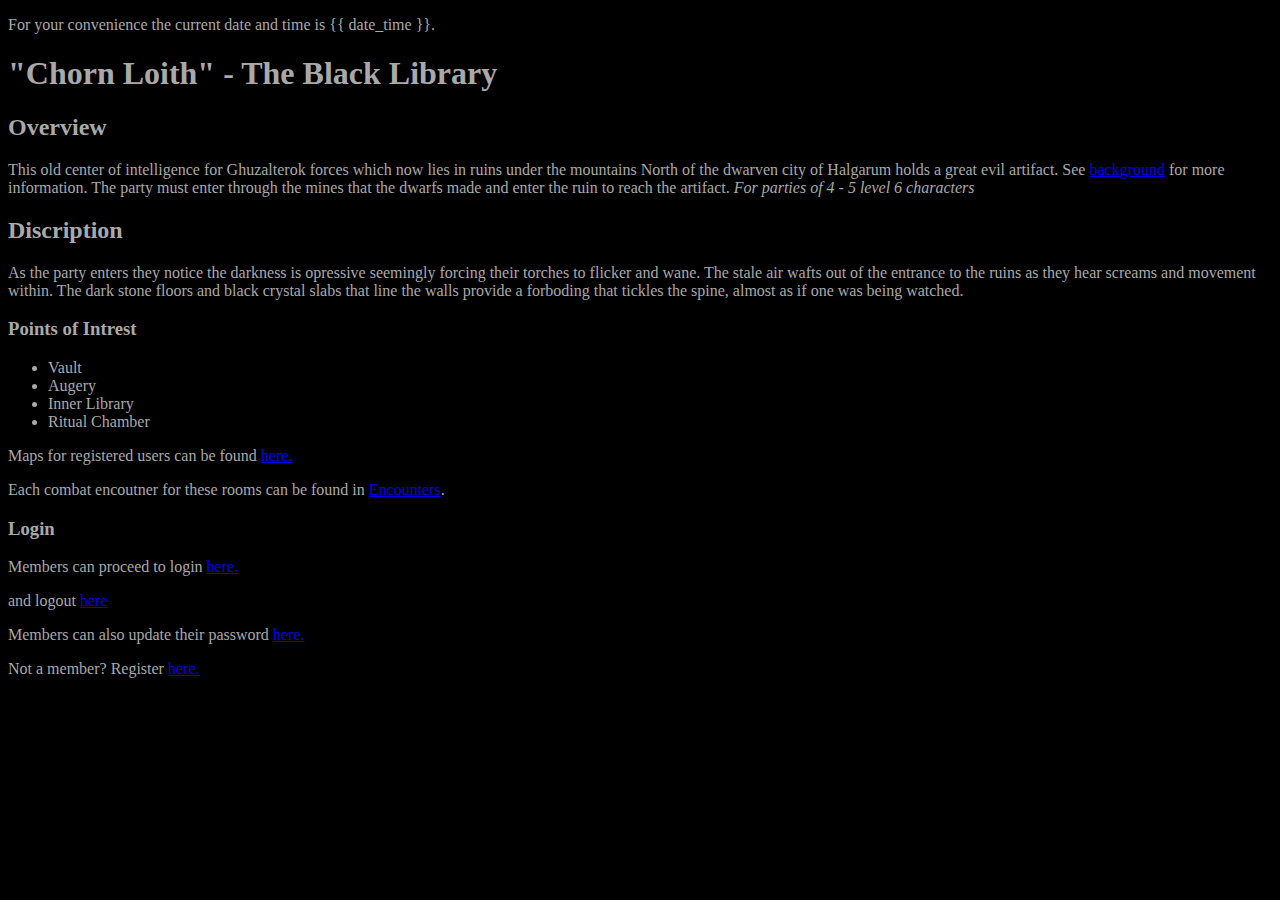
<file: chorn_loith_site/templates/index.html>
<!DOCTYPE html>
<html>
    <head>
        <title>Black Library Adventure</title>
        <!-- load style sheet from static folder -->
        <link rel="stylesheet" href="../static/style.css">
    </head>
<body>
    <!-- Note that the date_time value below is passed to this html file from nitchgregory_lab7.py -->
    <p>For your convenience the current date and time is {{ date_time }}.</p>
<h1>"Chorn Loith" - The Black Library</h1>
    <h2>Overview</h2>
        <!-- The link below for "background" will take the user to the background page -->
        <p>This old center of intelligence for Ghuzalterok forces which now lies in ruins under the mountains
    North of the dwarven city of Halgarum holds a great evil artifact. See <a href="background">background</a>
    for more information. The party must enter through the mines that the dwarfs made and enter the ruin to 
    reach the artifact.
    <em>For parties of 4 - 5 level 6 characters</em> 
        </p>

    <h2>Discription</h2>
        
        <p>As the party enters they notice the darkness is opressive seemingly forcing their torches to flicker
    and wane. The stale air wafts out of the entrance to the ruins as they hear screams and movement within.
    The dark stone floors and black crystal slabs that line the walls provide a forboding that tickles the
    spine, almost as if one was being watched.
        </p>

<h3>Points of Intrest</h3>
    <ul>
        <li>Vault</li>
        <li>Augery</li>
        <li>Inner Library</li>
        <li>Ritual Chamber</li>
    </ul>

    <!-- the link here will take the user to the map table page -->
    <p>Maps for registered users can be found <a href="map_table">here.</a></p>
    <!-- The link for "Encounters" will take the user to the encounters page -->
    <p>Each combat encoutner for these rooms can be found in <a href="encounters">Encounters</a>.</p>

<h3>Login</h4>
    <!-- the links below will take the user to the login, logout, and register pages -->
    <p>Members can proceed to login <a href="login">here.</a></p>
    <p>and logout <a href="logout"> here</a></p>
    <p>Members can also update their password <a href="pass_update">here.</a></p>
    <p>Not a member? Register <a href="register">here.</a></p>
</body>
</html>
</file>
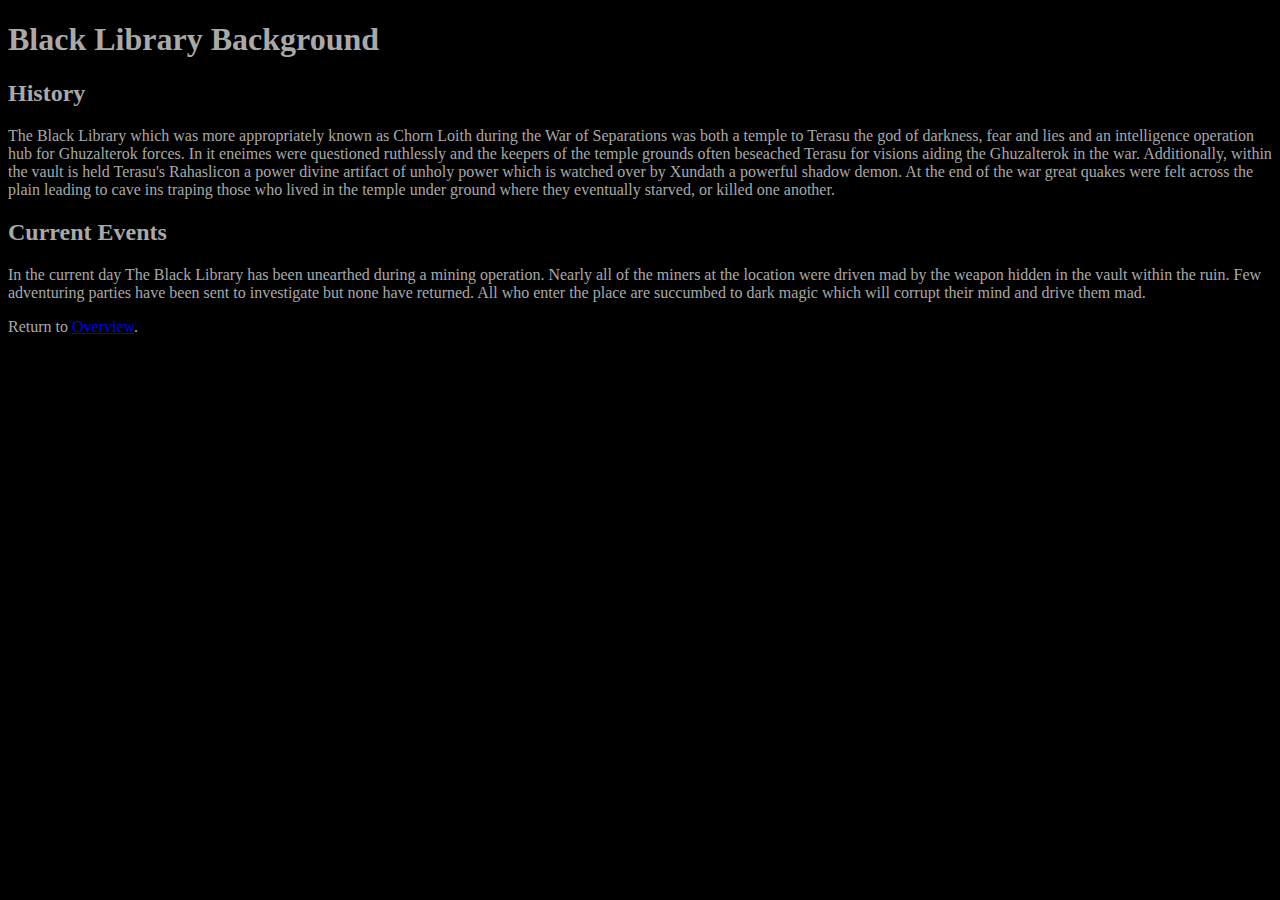
<file: chorn_loith_site/templates/background.html>
<!DOCTYPE html>
<html>
    <head>
        <title>Black Library Background</title>
        <!--load style sheet from static folder-->
        <link rel="stylesheet" href="../static/style.css">
    </head>
<body>
<h1>Black Library Background</h1>
    <h2>History</h2>

        <p>The Black Library which was more appropriately known as Chorn Loith during the War of Separations
            was both a temple to Terasu the god of darkness, fear and lies and an intelligence operation hub 
            for Ghuzalterok forces. In it eneimes were questioned ruthlessly and the keepers of the temple
            grounds often beseached Terasu for visions aiding the Ghuzalterok in the war. Additionally, 
            within the vault is held Terasu's Rahaslicon a power divine artifact of unholy power which is
            watched over by Xundath a powerful shadow demon. At the end of the war great quakes were felt
            across the plain leading to cave ins traping those who lived in the temple under ground where
            they eventually starved, or killed one another.
        </p>

    <h2>Current Events</h2>
        
        <p>In the current day The Black Library has been unearthed during a mining operation.
            Nearly all of the miners at the location were driven mad by the weapon hidden in the vault
            within the ruin. Few adventuring parties have been sent to investigate but none have returned.
            All who enter the place are succumbed to dark magic which will corrupt their mind and drive
            them mad.
        </p>
        <!-- The "Overview" link will take the user to the index page -->
        <p>Return to <a href="../">Overview</a>.</p>
</body>
</html>
</file>
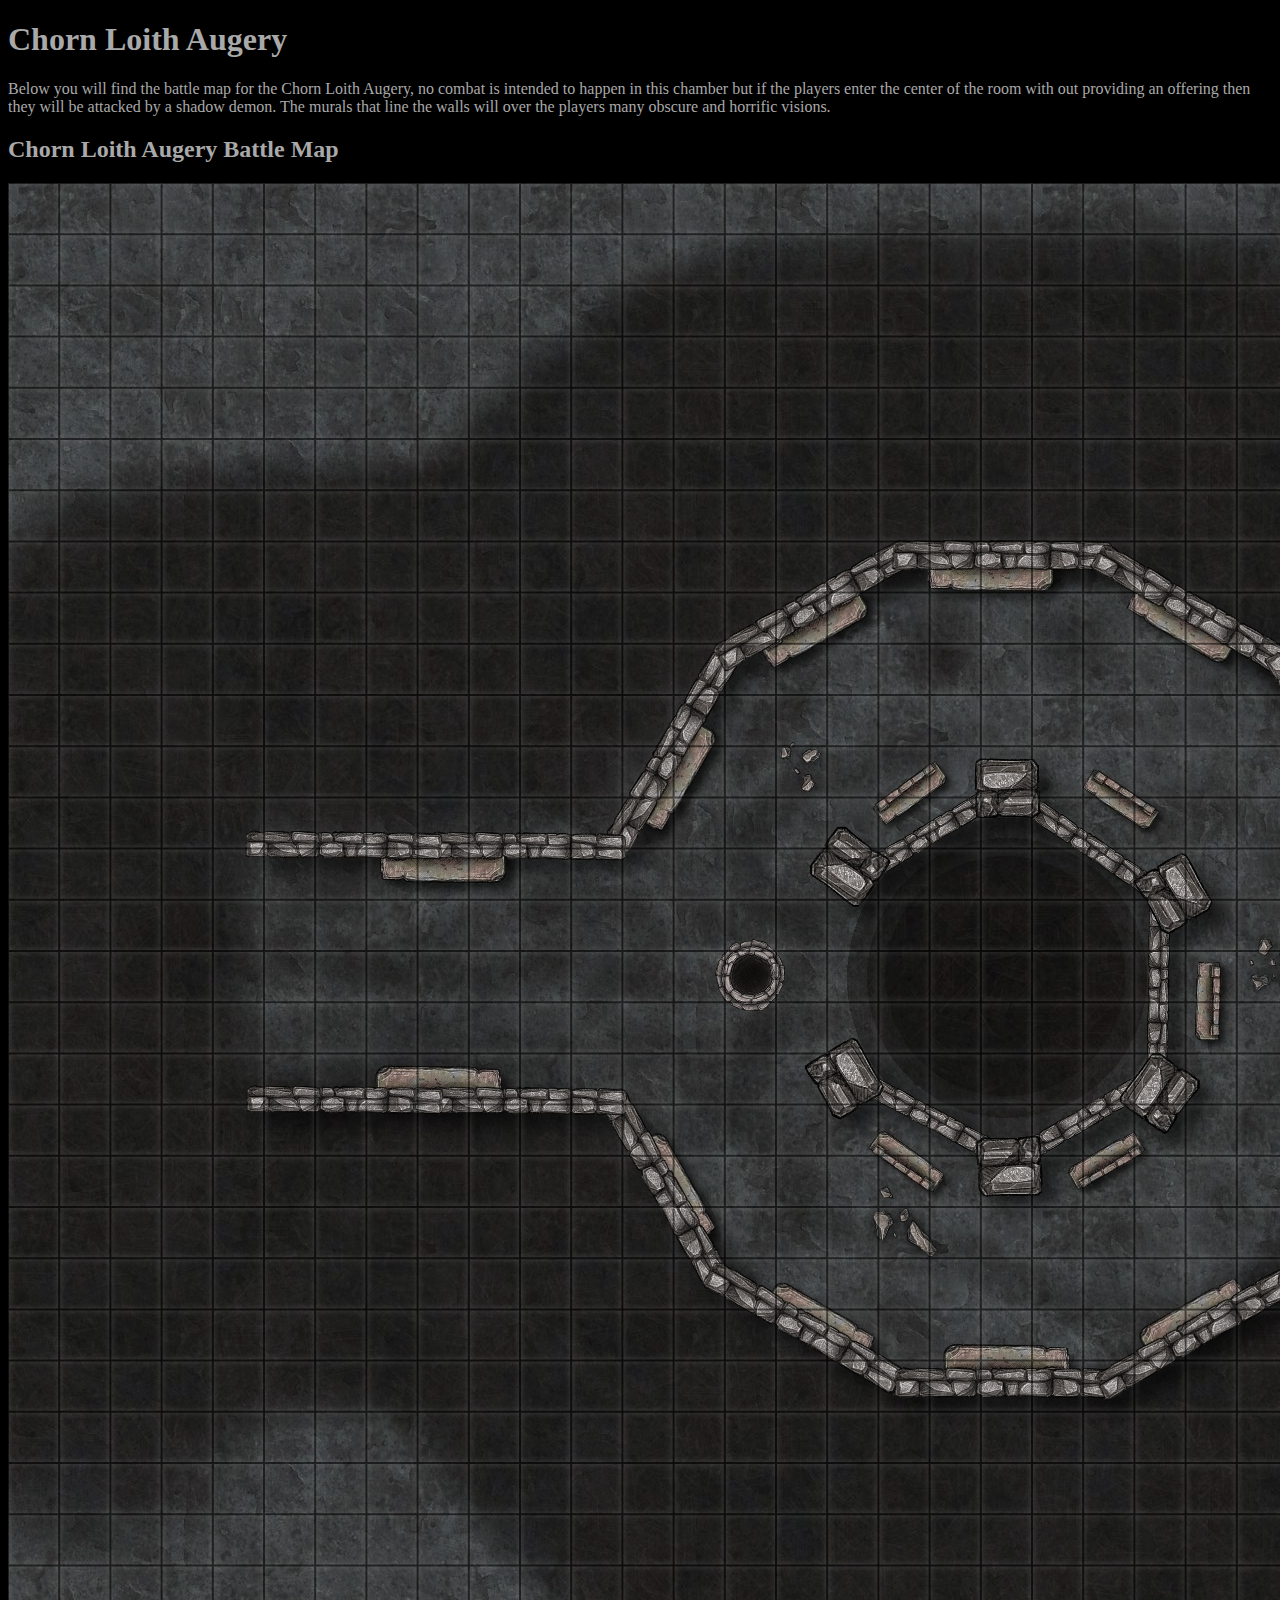
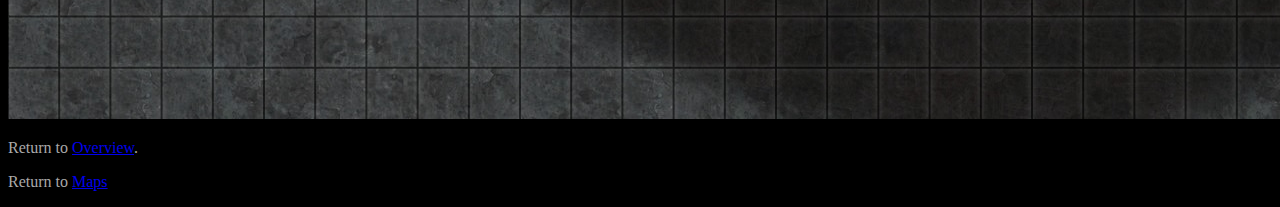
<file: chorn_loith_site/templates/chorn_loith_augery.html>
<!DOCTYPE html>
<html>
    <head>
        <title>Chorn Loith Augery</title>
        <!--load style sheet from static folder-->
        <link rel="stylesheet" href="../static/style.css">
    </head>
<body>
<h1>Chorn Loith Augery</h1>

    <p>
    Below you will find the battle map for the Chorn Loith Augery, no combat is intended to happen
    in this chamber but if the players enter the center of the room with out providing an offering
    then they will be attacked by a shadow demon. The murals that line the walls will over the players
    many obscure and horrific visions.
    </p>

    <h2>Chorn Loith Augery Battle Map</h2>

        <!--load chorn loith map from static folder-->
        <img src="../static/chorn_loith_2.jpg">
    
        
        <!-- the "Overview" link will take the user to the index page -->
        <!--the "Maps" link will take the user back to the map table page-->
        <p>Return to <a href="../">Overview</a>.</p>
        <p>Return to <a href="../map_table">Maps</a></p>
</body>
</html>
</file>
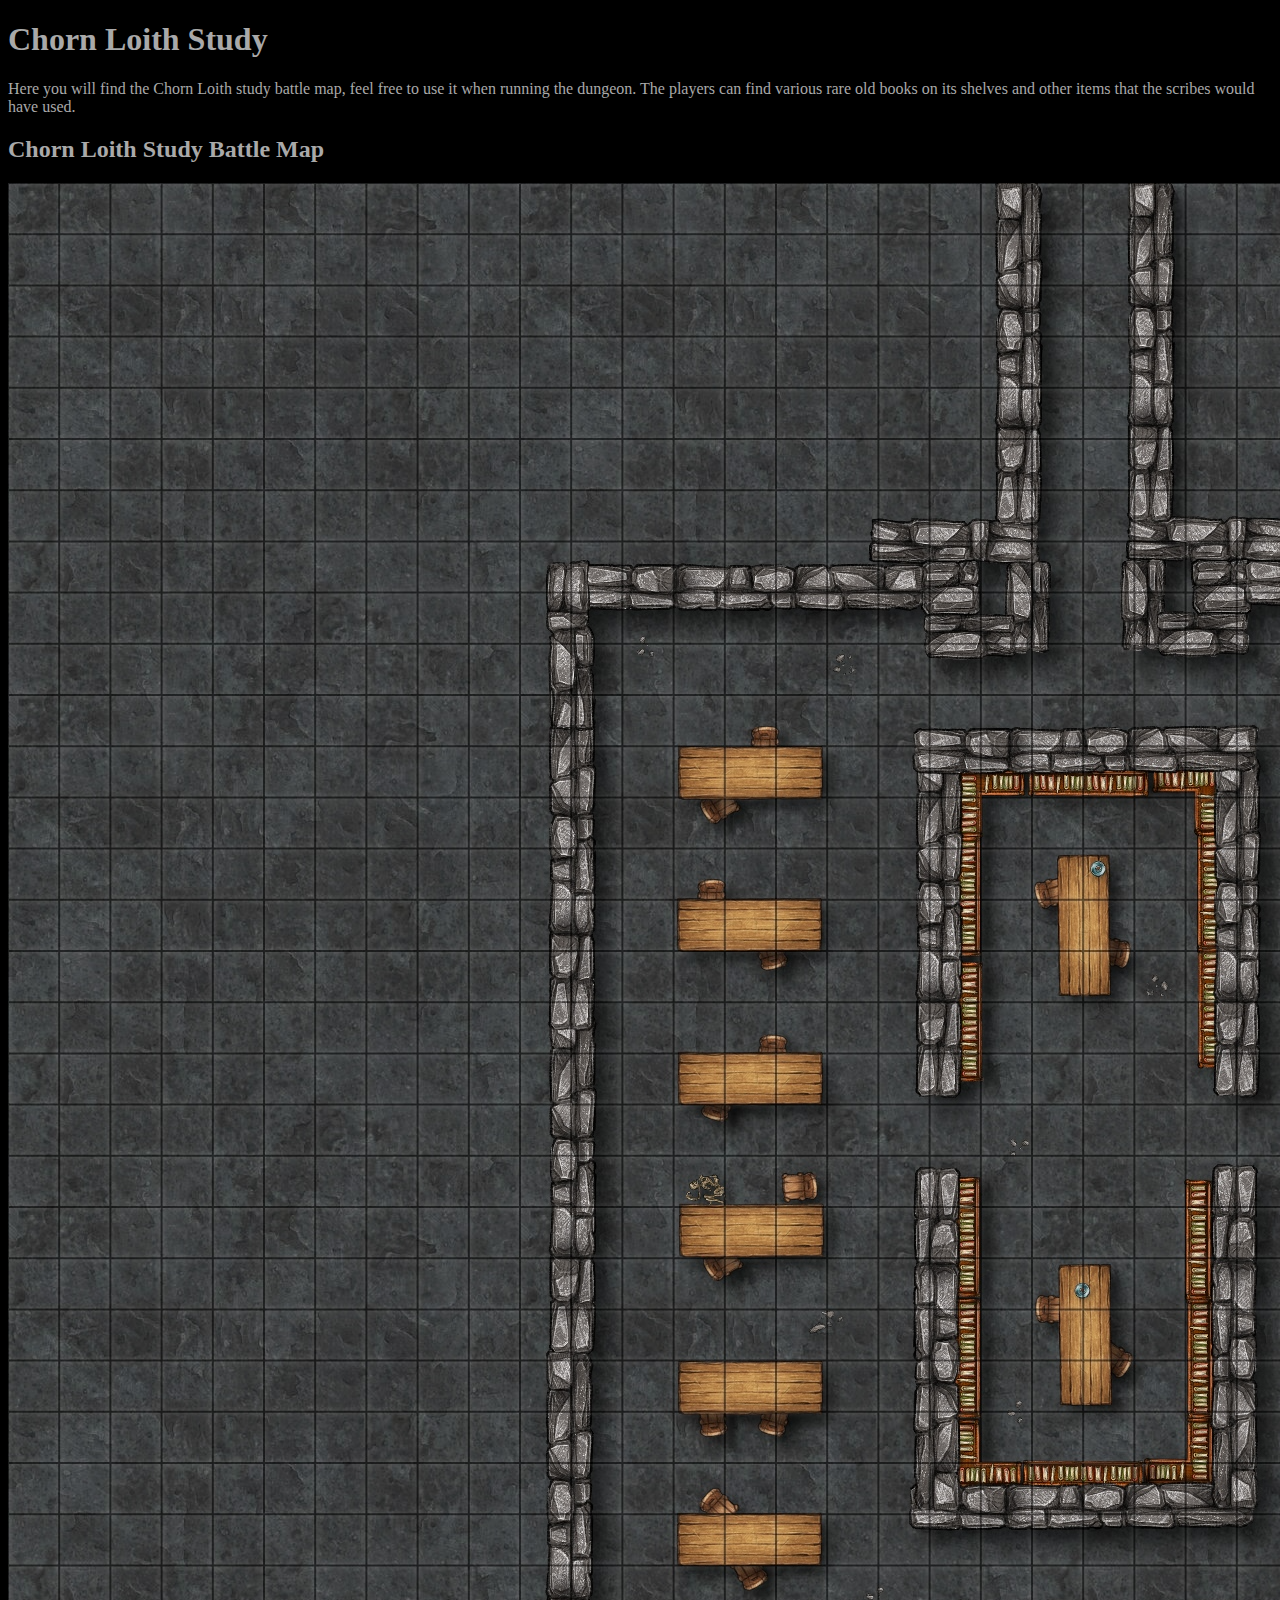
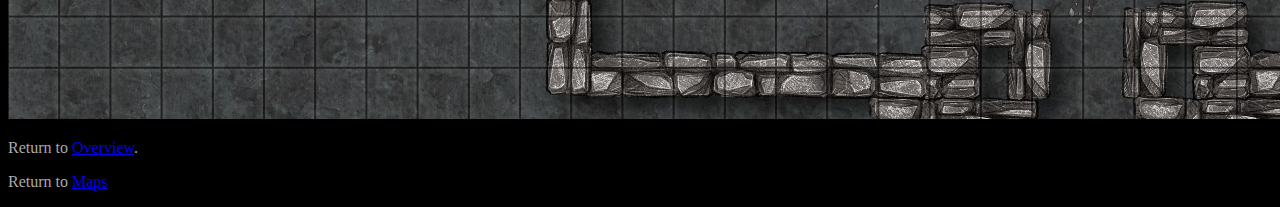
<file: chorn_loith_site/templates/chorn_loith_study.html>
<!DOCTYPE html>
<html>
    <head>
        <title>Chorn Loith Study</title>
        <!--load style sheet from static folder-->
        <link rel="stylesheet" href="../static/style.css">
    </head>
<body>
<h1>Chorn Loith Study</h1>

    <p>
    Here you will find the Chorn Loith study battle map, feel free to use it when running
    the dungeon. The players can find various rare old books on its shelves and other items
    that the scribes would have used.
    </p>

    <h2>Chorn Loith Study Battle Map</h2>

    <!--loads chorn loith map from static folder-->
    <img src="../static/chorn_loith_1.jpg">
    
        
        <!-- the "Overview" link will take the user to the index page -->
        <!--the "Maps" link will take the user to the map table page-->
        <p>Return to <a href="../">Overview</a>.</p>
        <p>Return to <a href="../map_table">Maps</a></p>
</body>
</html>
</file>
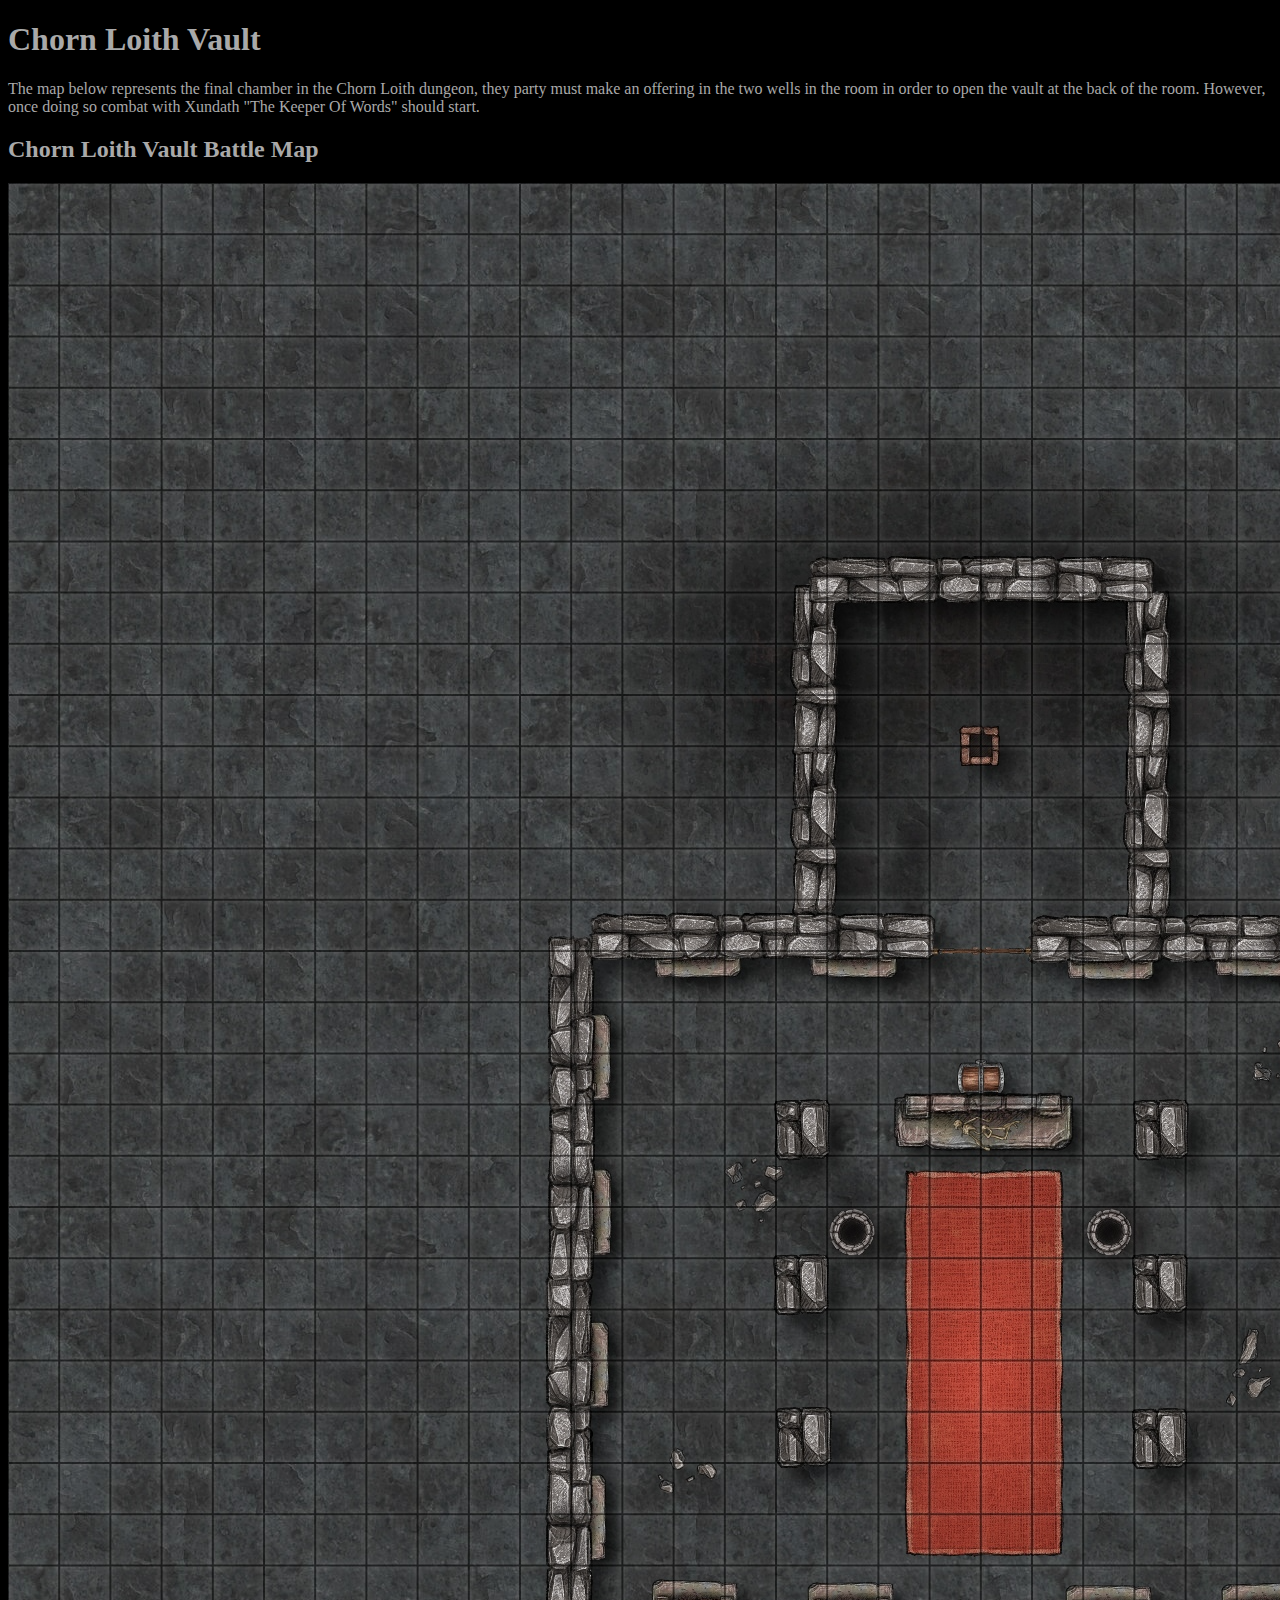
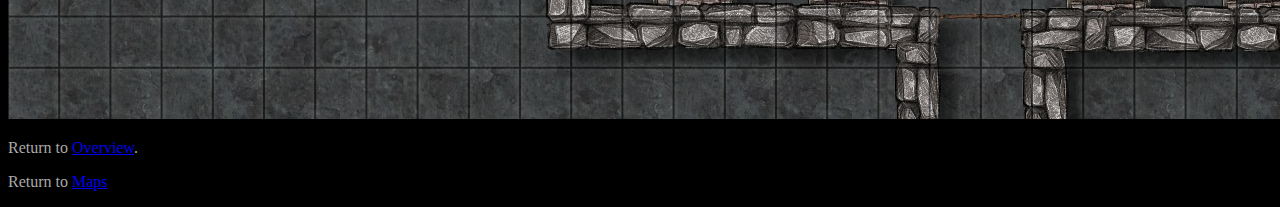
<file: chorn_loith_site/templates/chorn_loith_vault.html>
<!DOCTYPE html>
<html>
    <head>
        <title>Chorn Loith Vault</title>
        <!--load style sheet from static folder-->
        <link rel="stylesheet" href="../static/style.css">
    </head>
<body>
<h1>Chorn Loith Vault</h1>

    <p>
    The map below represents the final chamber in the Chorn Loith dungeon, they party must make 
    an offering in the two wells in the room in order to open the vault at the back of the room.
    However, once doing so combat with Xundath "The Keeper Of Words" should start.
    </p>

    <h2>Chorn Loith Vault Battle Map</h2>

        <!--loads the chorn loith map image from static folder-->
        <img src="../static/chorn_loith_3.jpg">
    
        
        <!-- The "Overview" link will take the user to the index page -->
        <!-- the "Maps" link will take the user to the maps table page -->
        <p>Return to <a href="../">Overview</a>.</p>
        <p>Return to <a href="../map_table">Maps</a></p>
</body>
</html>
</file>
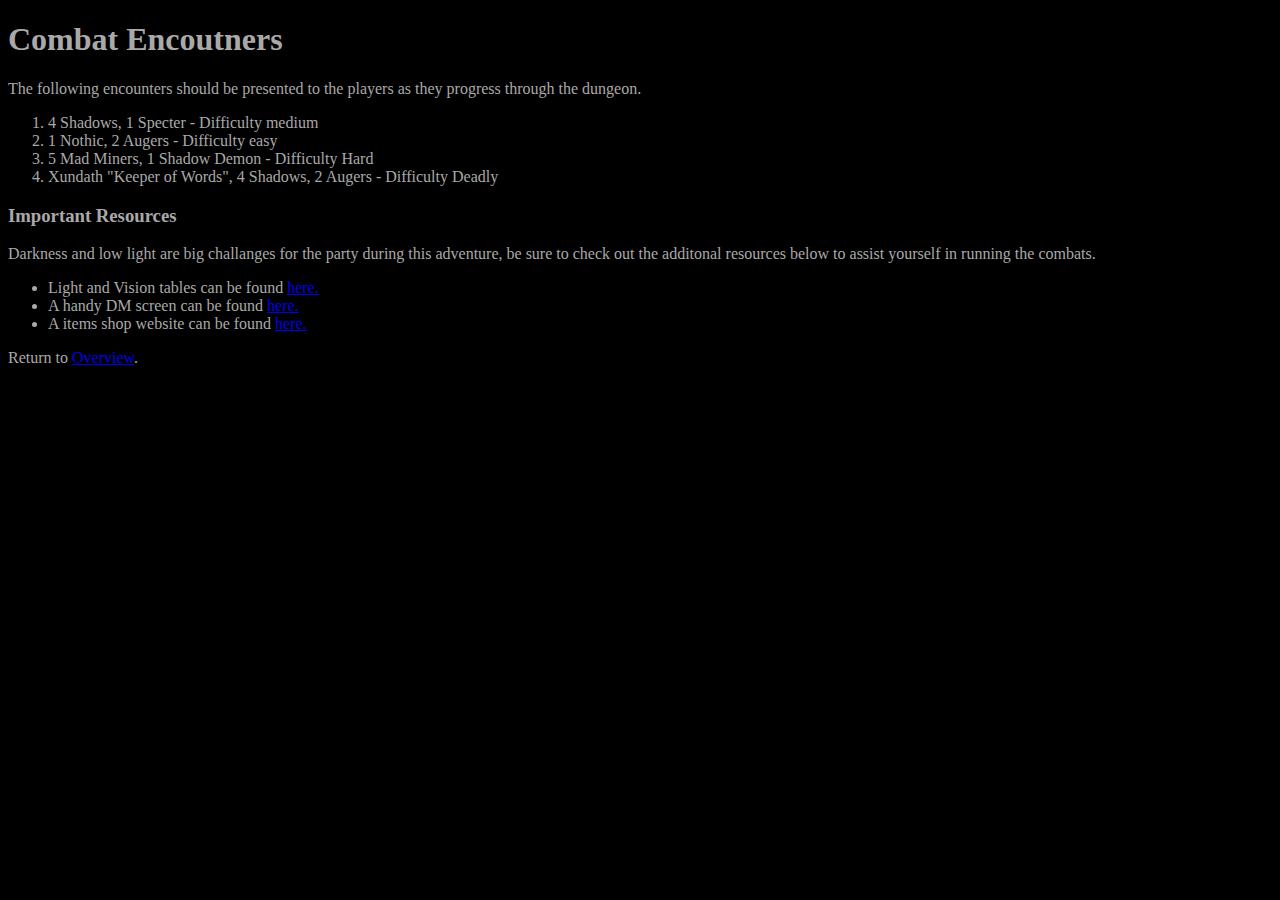
<file: chorn_loith_site/templates/encounters.html>
<!DOCTYPE html>
<html>
    <head>
        <title>Black Library Encounters</title>
        <!-- load style sheet from static folder -->
        <link rel="stylesheet" href="../static/style.css">
    </head>
<body>
<h1>Combat Encoutners</h1>
    <p>The following encounters should be presented to the players as they progress through
        the dungeon.
    </p>
    <ol>
        <li>4 Shadows, 1 Specter - Difficulty medium</li>
        <li>1 Nothic, 2 Augers - Difficulty easy</li>
        <li>5 Mad Miners, 1 Shadow Demon - Difficulty Hard</li>
        <li>Xundath "Keeper of Words", 4 Shadows, 2 Augers - Difficulty Deadly</li>
    </ol>
<h3>Important Resources</h3>
    <p>Darkness and low light are big challanges for the party during this adventure,
        be sure to check out the additonal resources below to assist yourself in running
        the combats.
    </p>
    <!-- the following links will take the user to various helpful websites-->
    <ul>
        <li>Light and Vision tables can be found 
            <a href="https://thinkdm.org/2020/06/27/vision-tables/">here.</a></li>
        <li>A handy DM screen can be found <a href="https://ceryliae.github.io/5edmscreen/">here.</a></li>
        <li>A items shop website can be found <a href="https://www.thievesguild.cc/shops/">here.</a></li>
    </ul>
    <!-- The "Overview" link will take the user to the index page -->
    <p>Return to <a href="../">Overview</a>.</p>
</body>
</html>
</file>
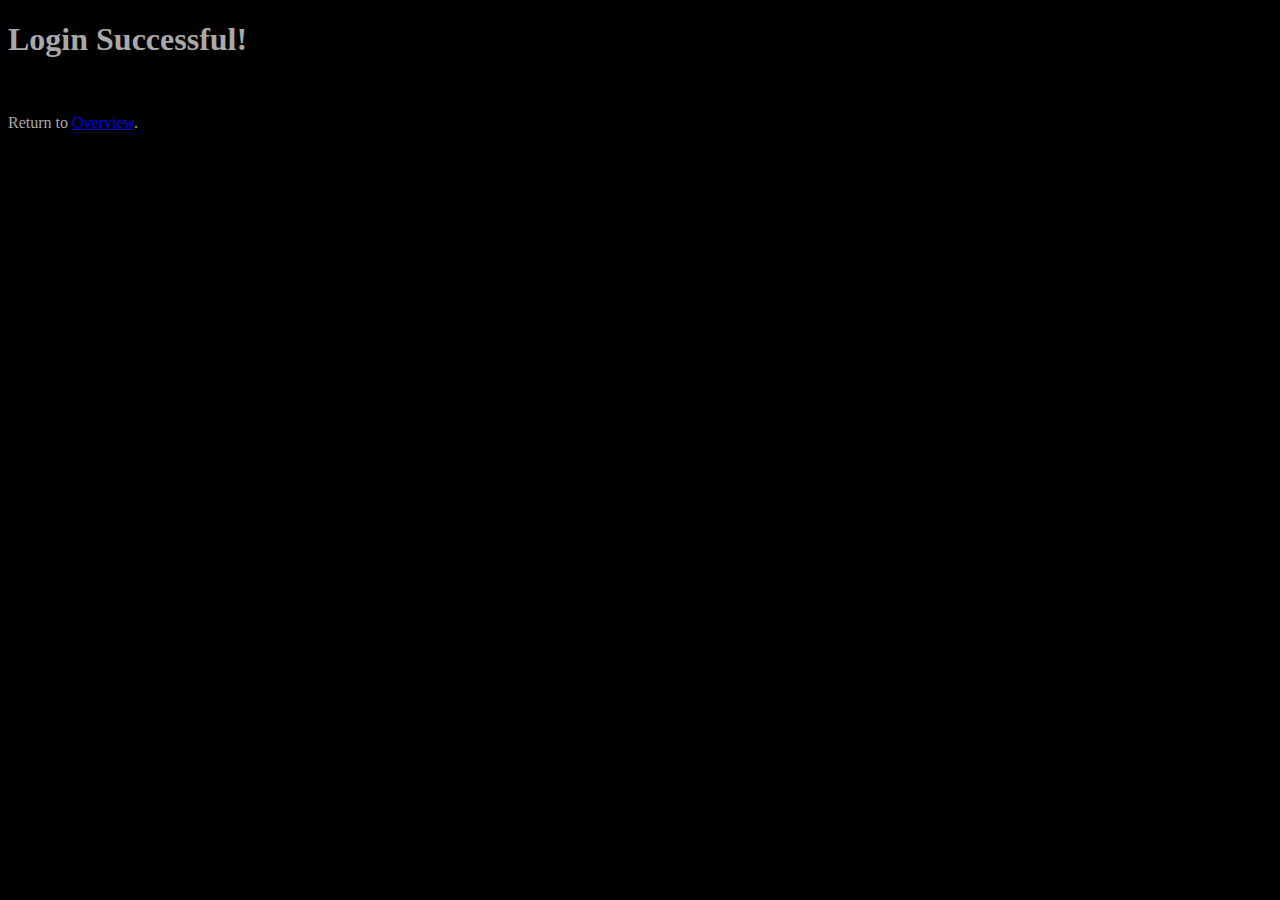
<file: chorn_loith_site/templates/login_complete.html>
<!DOCTYPE html>
<html>
    <head>
        <title>Login Complete</title>
        <!-- load style sheet from static folder -->
        <link rel="stylesheet" href="../static/style.css">
    </head>
<body>
<h1>Login Successful!</h1>
<br>
    <!-- The "Overview" link will take the user to the index page -->
    <p>Return to <a href="../">Overview</a>.</p>
</body>
</html>
</file>
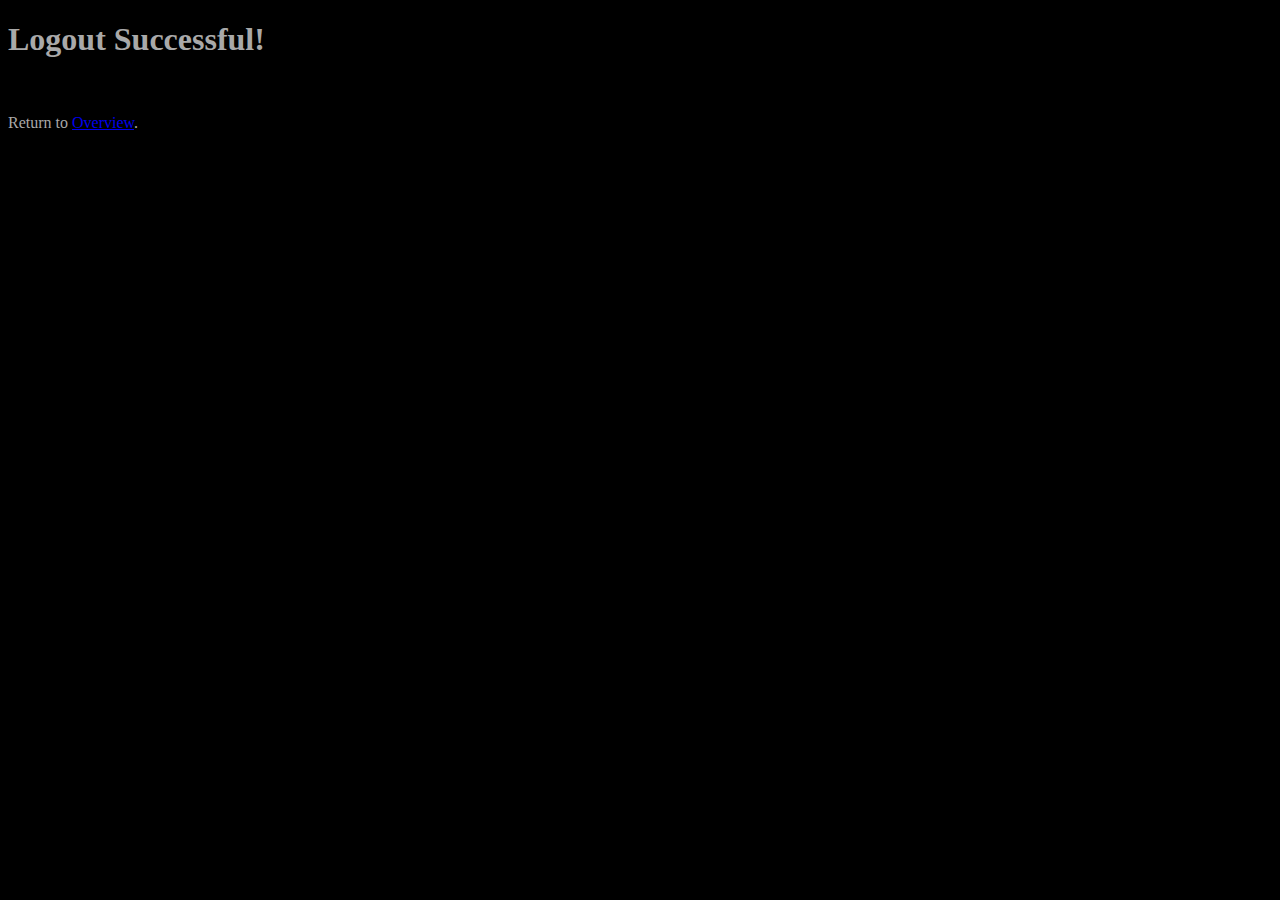
<file: chorn_loith_site/templates/logout.html>
<!DOCTYPE html>
<html>
    <head>
        <title>Logout Complete</title>
        <!-- load style sheet from static folder -->
        <link rel="stylesheet" href="../static/style.css">
    </head>
<body>
<h1>Logout Successful!</h1>
<br>
    <!-- The "Overview" link will take the user to the index page -->
    <p>Return to <a href="../">Overview</a>.</p>
</body>
</html>
</file>
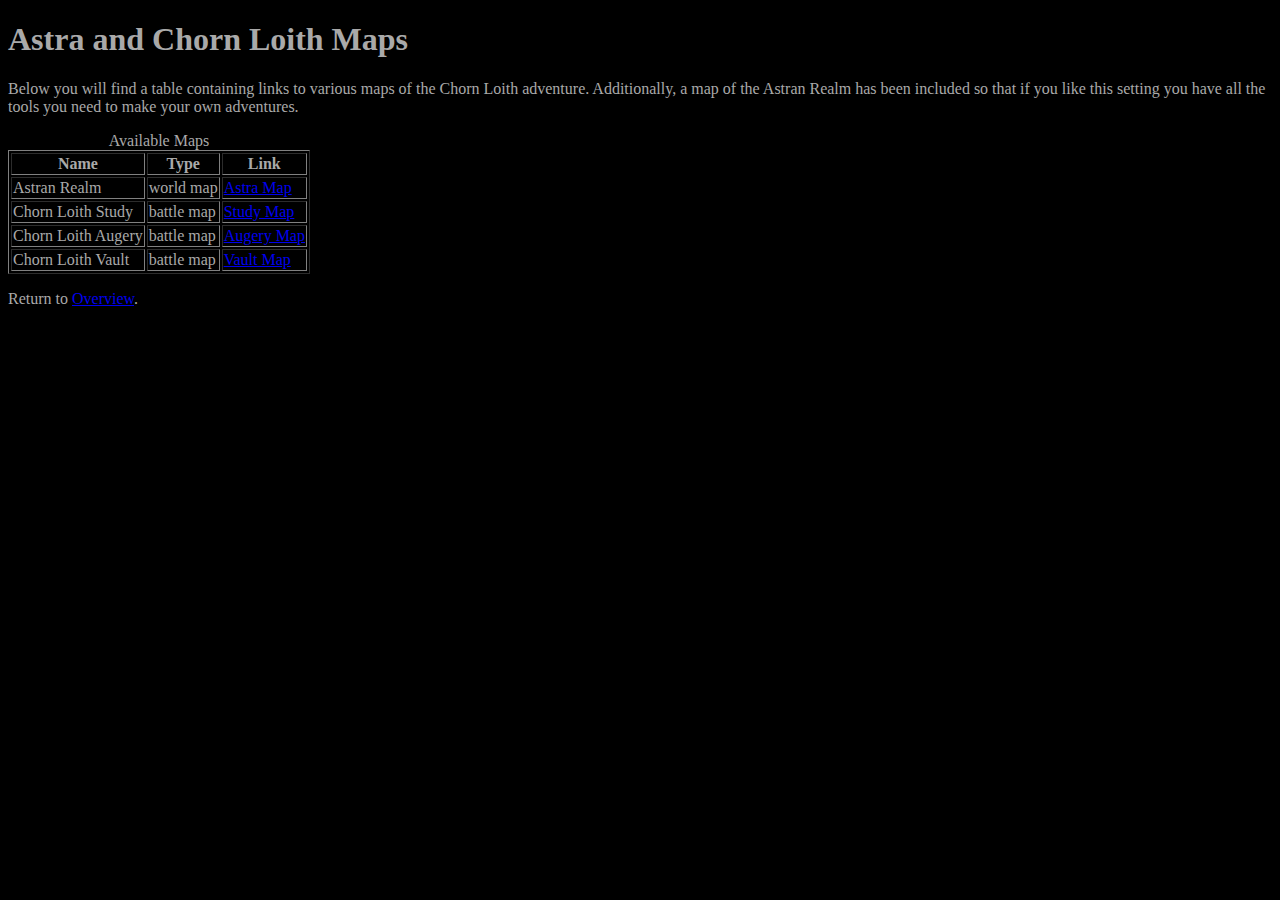
<file: chorn_loith_site/templates/map_table.html>
<!DOCTYPE html>
<html>
    <head>
        <title></title>
        <!-- load style sheet from static folder -->
        <link rel="stylesheet" href="../static/style.css">
    </head>
<body>
<h1>Astra and Chorn Loith Maps</h1>

    <p>
    Below you will find a table containing links to various maps of the Chorn Loith adventure. Additionally, 
    a map of the Astran Realm has been included so that if you like this setting you have all the tools you need
    to make your own adventures.
    </p>

    <!-- set up table with border and headers -->
    <table border="1">
        <caption>Available Maps</caption>
        <tr>
            <th>Name</th>
            <th>Type</th>
            <th>Link</th>
        </tr>
        <!-- fill the other table rows with the following -->
        <tr>
            <td>Astran Realm</td>
            <td>world map</td>
            <!-- clicking the astra map link will take the user to the astra map page -->
            <td><a href="../astra_map">Astra Map</a></td>
        </tr>
        <tr>
            <td>Chorn Loith Study</td>
            <td>battle map</td>
            <!-- clicking the chorn loith study map link will take the user to the study map page -->
            <td><a href="../chorn_loith_study">Study Map</a></td>
        </tr>
        <tr>
            <td>Chorn Loith Augery</td>
            <td>battle map</td>
            <!-- clicking the chorn loith augery map link take the user to the augery map page -->
            <td><a href="../chorn_loith_augery">Augery Map</a></td>
        </tr>
        <tr>
            <td>Chorn Loith Vault</td>
            <td>battle map</td>
            <!-- clicking the chorn loith vault map link will take the user to the vault map page -->
            <td><a href="../chorn_loith_vault">Vault Map</a></td>
        </tr>
    </table>

        <!-- The "Overview" link will take the user to the index page -->
        <p>Return to <a href="../">Overview</a>.</p>
</body>
</html>
</file>
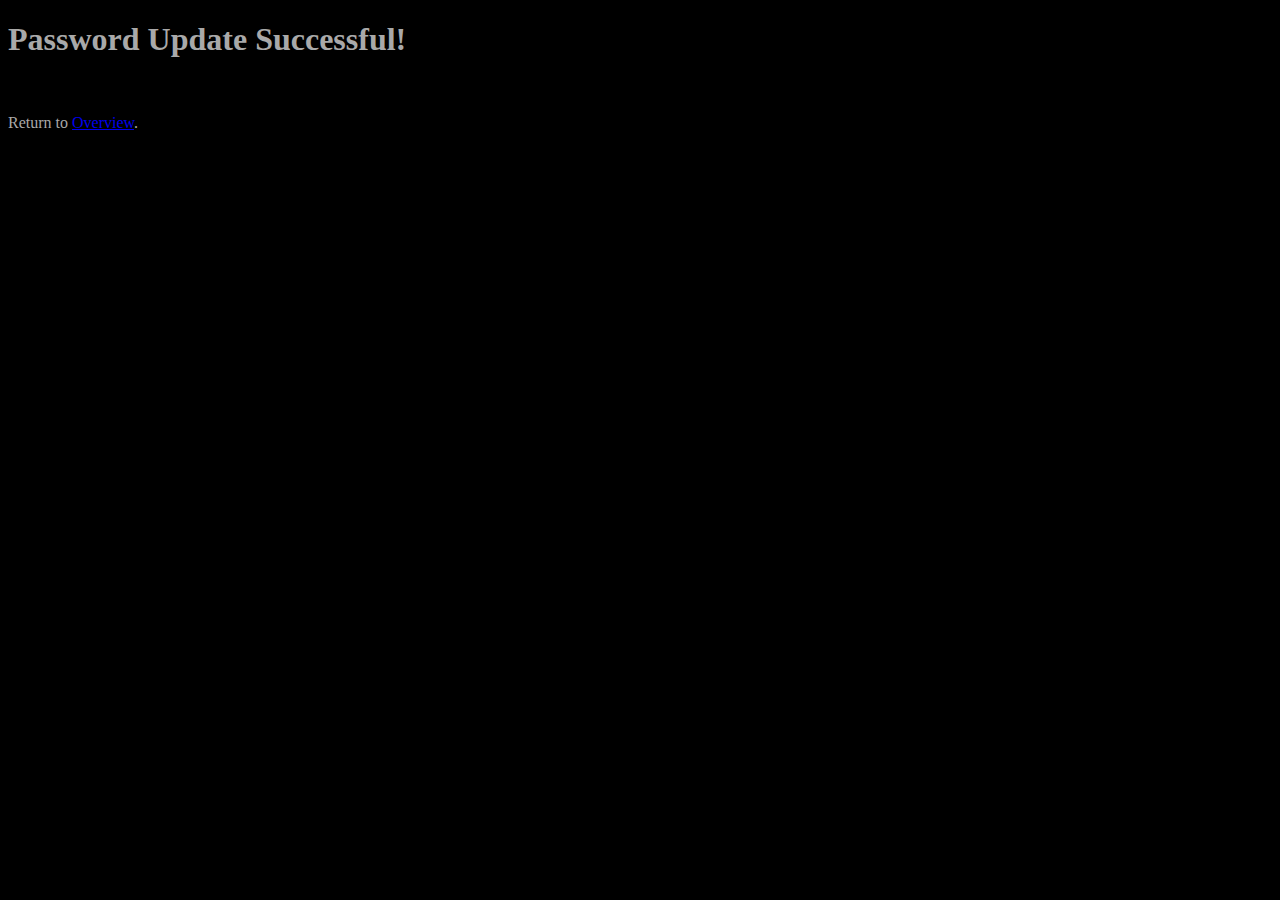
<file: chorn_loith_site/templates/pass_update_complete.html>
<!DOCTYPE html>
<html>
    <head>
        <title>Password Update Complete</title>
        <!-- load style sheet from static folder -->
        <link rel="stylesheet" href="../static/style.css">
    </head>
<body>
<h1>Password Update Successful!</h1>
<br>
    <!-- The "Overview" link will take the user to the index page -->
    <p>Return to <a href="../">Overview</a>.</p>
</body>
</html>
</file>
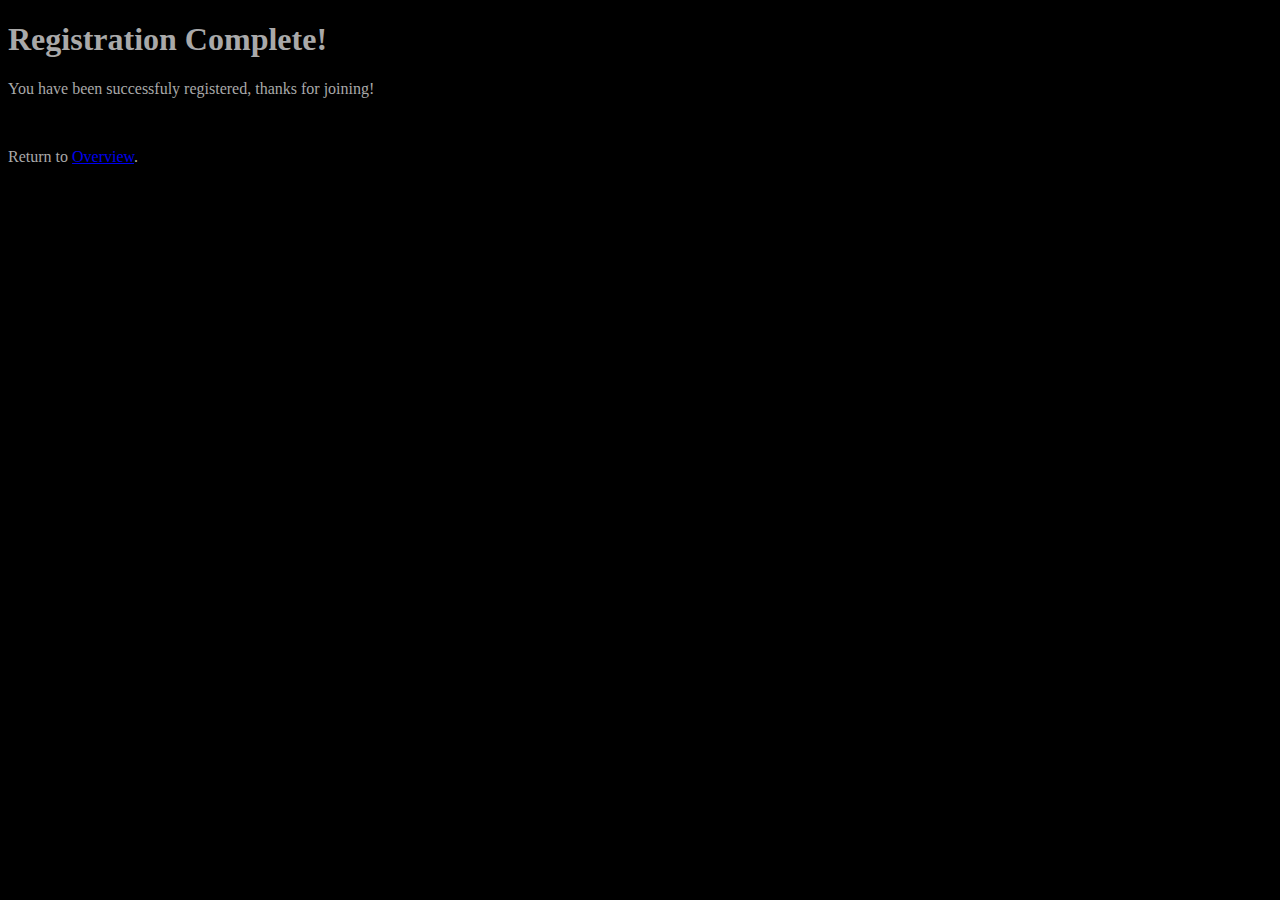
<file: chorn_loith_site/templates/reg_complete.html>
<!DOCTYPE html>
<html>
    <head>
        <title>Registration Complete</title>
        <!-- load the style sheet from the static folder -->
        <link rel="stylesheet" href="../static/style.css">
    </head>
<body>
<h1>Registration Complete!</h1>

    <p>
    You have been successfuly registered, thanks for joining!
    </p>

<br>

    <!-- The "Overview" link will take the user to the index page -->
    <p>Return to <a href="../">Overview</a>.</p>
</body>
</html>
</file>
<file: chorn_loith_site/static/style.css>
p, ol, ul, h1, h2, h3, body { color: darkgrey; background-color: black;}
</file>
